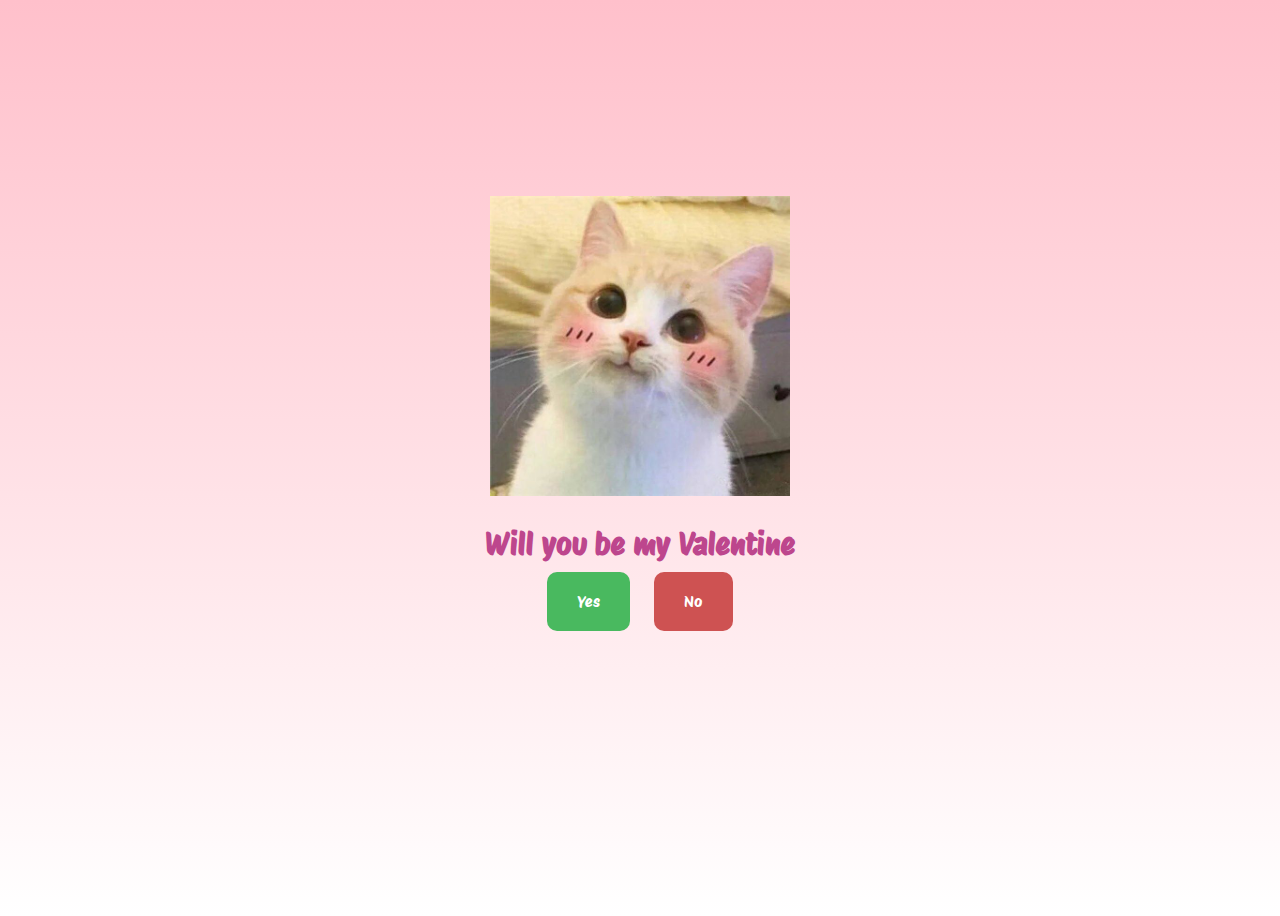
<file: index.html>
<!DOCTYPE html>
<html lang="en">
<head>
    <meta charset="UTF-8">
    <meta name="viewport" content="width=device-width, initial-scale=1.0">
    <link rel="stylesheet" href="style.css">
    <link rel="preconnect" href="https://fonts.googleapis.com">
    <link rel="preconnect" href="https://fonts.gstatic.com" crossorigin>
    <link href="https://fonts.googleapis.com/css2?family=Protest+Riot&display=swap" rel="stylesheet">
    <title>Valentine</title>
</head>
<body style=" height: 100vh; background-image: linear-gradient(pink,white); background-size: cover; background-position: center center; background-repeat: no-repeat;">
    <main>
        <img src="imgs/cute smiling cat.jpg" width="300px" alt="">
        <h3>Will you be my Valentine</h3>
        <div class="yes_no">
            <a id="yes"href="yes.html">Yes</a>
            <a id="no" href="no1.html">No</a>
        </div>
        
    </main>
</body>
</html>
</file>
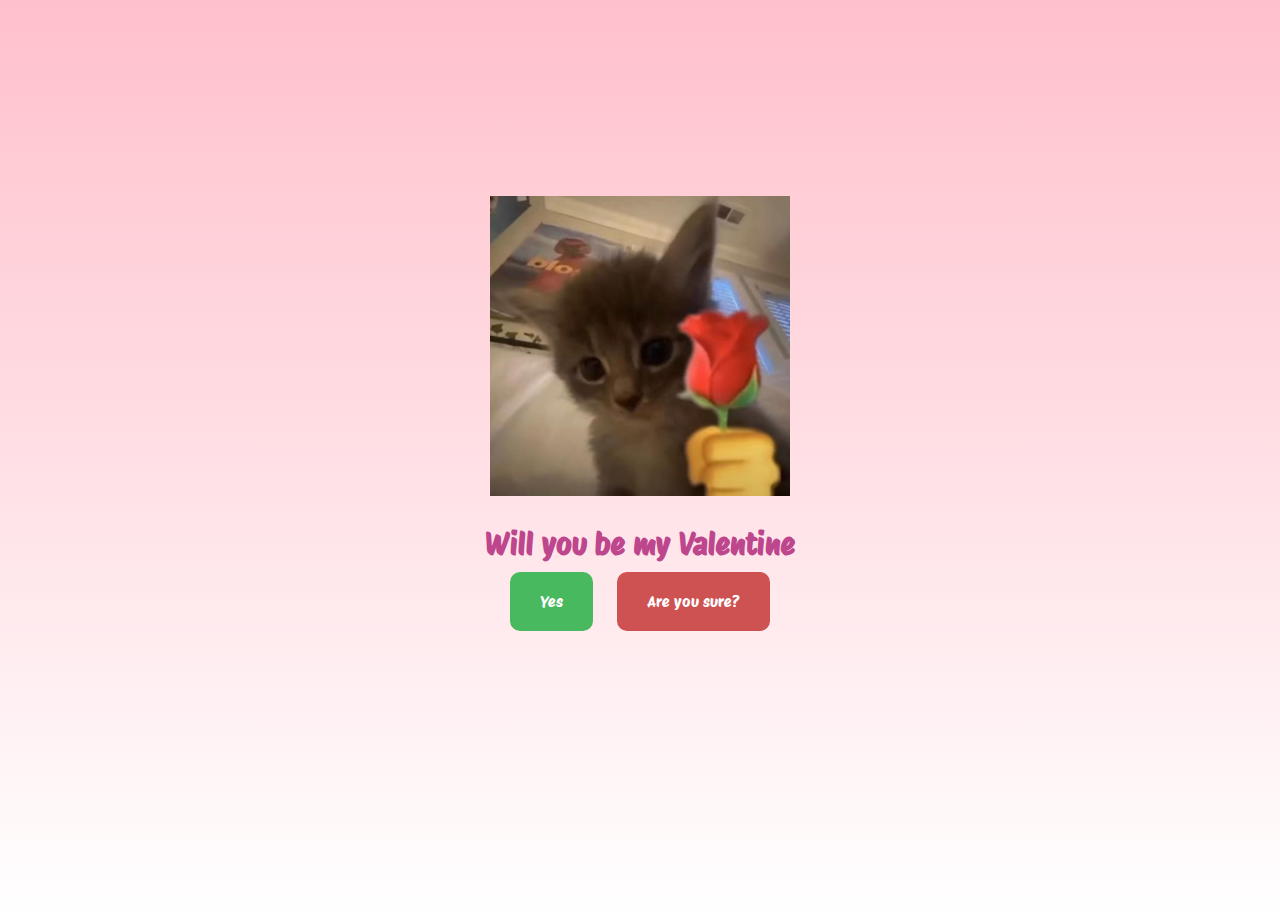
<file: no1.html>
<!DOCTYPE html>
<html lang="en">
<head>
    <meta charset="UTF-8">
    <meta name="viewport" content="width=device-width, initial-scale=1.0">
    <link rel="stylesheet" href="style.css">
    <link rel="preconnect" href="https://fonts.googleapis.com">
    <link rel="preconnect" href="https://fonts.gstatic.com" crossorigin>
    <link href="https://fonts.googleapis.com/css2?family=Protest+Riot&display=swap" rel="stylesheet">
    <title>Valentine</title>
</head>
<body style=" height: 100vh; background-image: linear-gradient(pink,white); background-size: cover; background-position: center center; background-repeat: no-repeat;">
    <main>
        <img src="imgs/Make Your Day.jpg" width="300px" alt="">
        <h3>Will you be my Valentine</h3>
        <div class="yes_no">
            <a id="yes"href="yes.html">Yes</a>
            <a id="no" href="no2.html">Are you sure?</a>
        </div>
        
    </main>
</body>
</html>
</file>
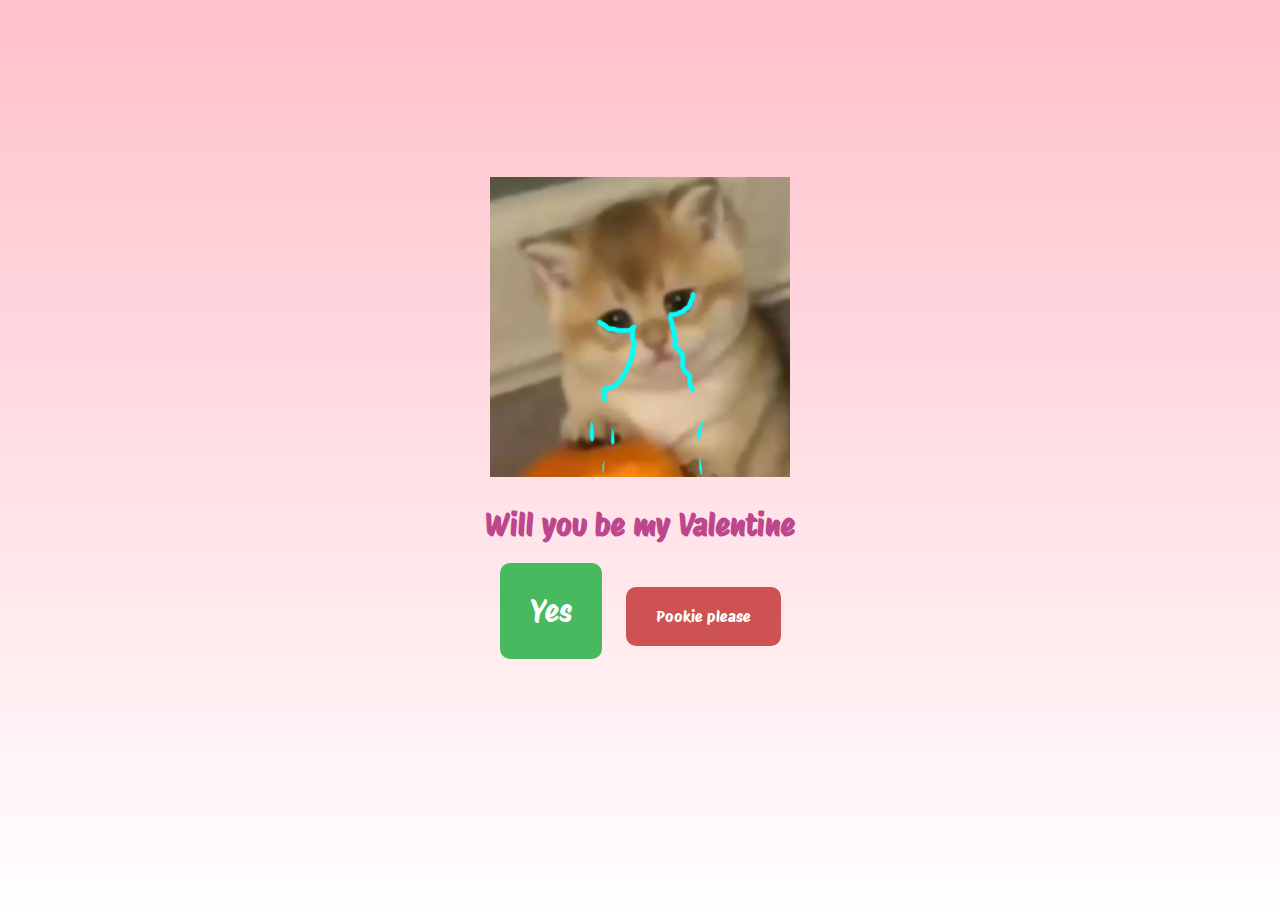
<file: no2.html>
<!DOCTYPE html>
<html lang="en">
<head>
    <meta charset="UTF-8">
    <meta name="viewport" content="width=device-width, initial-scale=1.0">
    <link rel="stylesheet" href="style.css">
    <link rel="preconnect" href="https://fonts.googleapis.com">
    <link rel="preconnect" href="https://fonts.gstatic.com" crossorigin>
    <link href="https://fonts.googleapis.com/css2?family=Protest+Riot&display=swap" rel="stylesheet">
    <title>Valentine</title>
</head>
<body style=" height: 100vh; background-image: linear-gradient(pink,white); background-size: cover; background-position: center center; background-repeat: no-repeat;">
    <main>
    <img src="imgs/Poor baby cat 😭.jpg" width="300px" alt="">
        <h3 style="margin-bottom: 50px;" >Will you be my Valentine</h3>
        <div class="yes_no">
            <a  style="padding: 30px; font-size: 30px; margin: 10px;" id="yes"href="yes.html">Yes</a>
            <a id="no" href="no3.html">Pookie please</a>
        </div>
        
    </main>
</body>
</html>
</file>
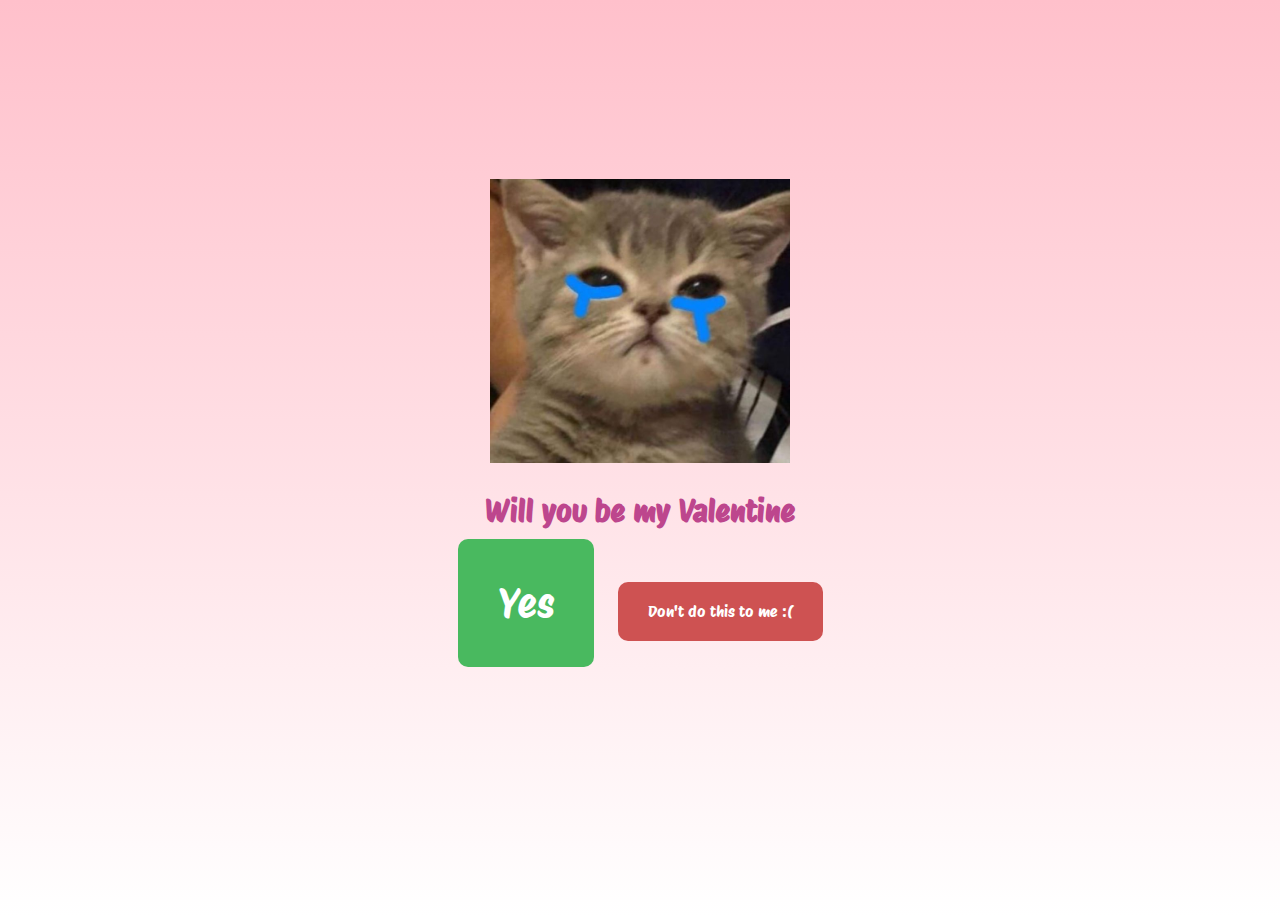
<file: no3.html>
<!DOCTYPE html>
<html lang="en">
<head>
    <meta charset="UTF-8">
    <meta name="viewport" content="width=device-width, initial-scale=1.0">
    <link rel="stylesheet" href="style.css">
    <link rel="preconnect" href="https://fonts.googleapis.com">
    <link rel="preconnect" href="https://fonts.gstatic.com" crossorigin>
    <link href="https://fonts.googleapis.com/css2?family=Protest+Riot&display=swap" rel="stylesheet">
    <title>Valentine</title>
</head>
<body style=" height: 100vh; background-image: linear-gradient(pink,white); background-size: cover; background-position: center center; background-repeat: no-repeat;">
    <main>
    <img src="imgs/Bne.jpg" width="300px" alt="">
        <h3 style="margin-bottom: 50px;">Will you be my Valentine</h3>
        <div class="yes_no">
            <a  style="padding: 40px; font-size: 40px; margin: 10px;" id="yes"href="yes.html">Yes</a>
            <a id="no" href="no4.html">Don't do this to me :( </a>
        </div>
        
    </main>
</body>
</html>
</file>
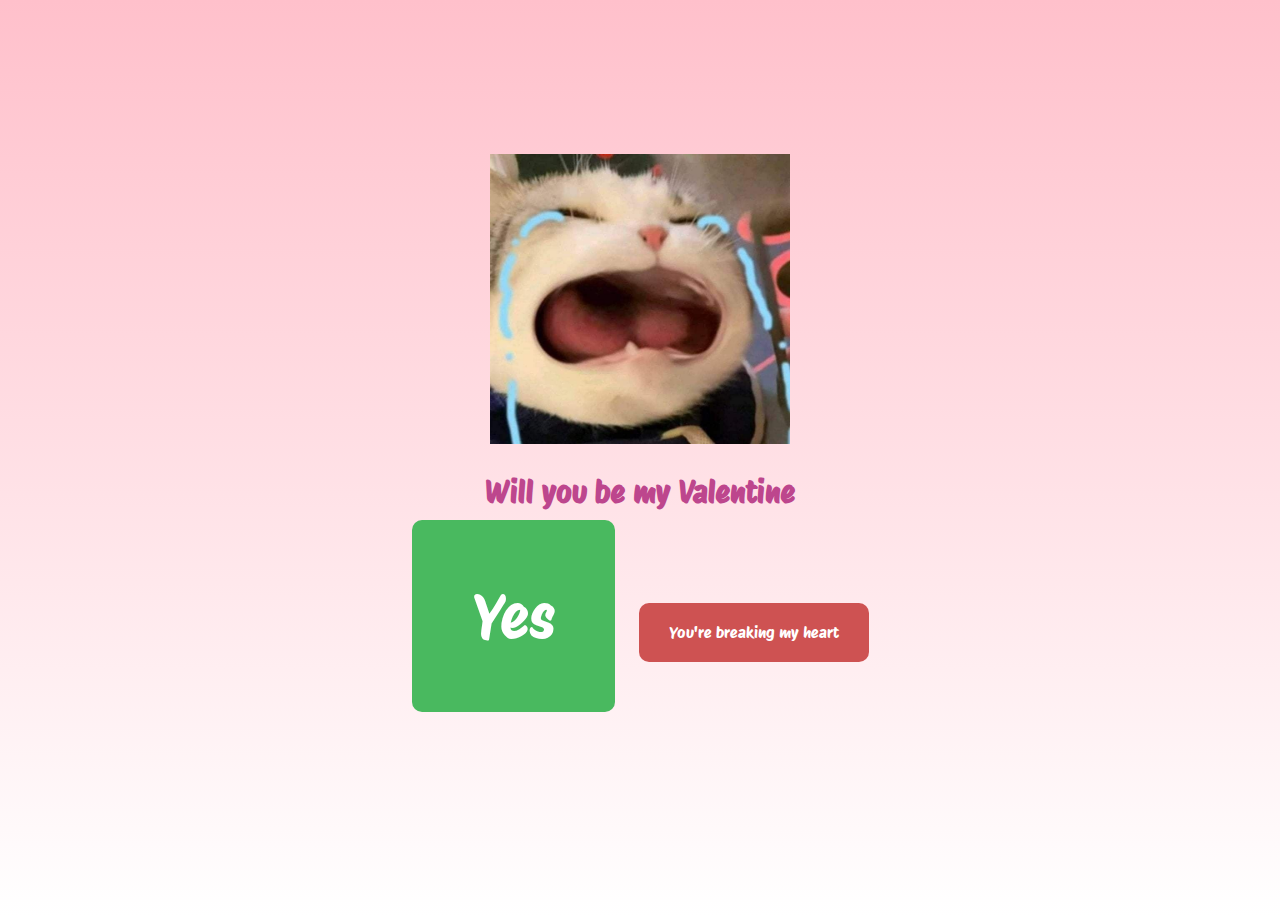
<file: no4.html>
<!DOCTYPE html>
<html lang="en">
<head>
    <meta charset="UTF-8">
    <meta name="viewport" content="width=device-width, initial-scale=1.0">
    <link rel="stylesheet" href="style.css">
    <link rel="preconnect" href="https://fonts.googleapis.com">
    <link rel="preconnect" href="https://fonts.gstatic.com" crossorigin>
    <link href="https://fonts.googleapis.com/css2?family=Protest+Riot&display=swap" rel="stylesheet">
    <title>Valentine</title>
</head>
<body style=" height: 100vh; background-image: linear-gradient(pink,white); background-size: cover; background-position: center center; background-repeat: no-repeat;">
    <main>
    <img src="imgs/crying.jpg" width="300px" alt="">
        <h3 style="margin-bottom: 70px;">Will you be my Valentine</h3>
        <div class="yes_no">
            <a  style="padding: 60px; font-size: 60px; margin: 10px;" id="yes"href="yes.html">Yes</a>
            <a id="no" href="no5.html">You're breaking my heart</a>
        </div>
        
    </main>
</body>
</html>
</file>
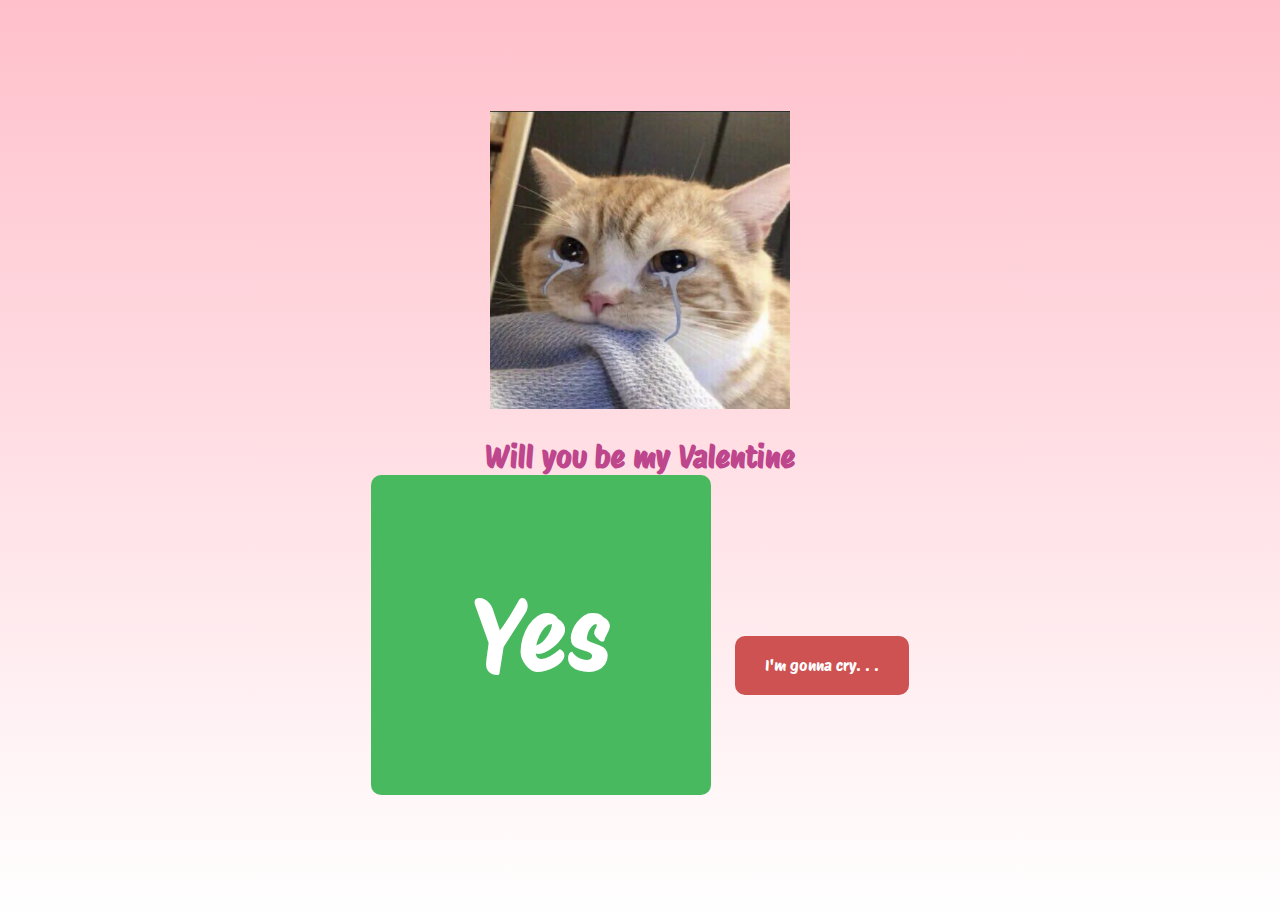
<file: no5.html>
<!DOCTYPE html>
<html lang="en">
<head>
    <meta charset="UTF-8">
    <meta name="viewport" content="width=device-width, initial-scale=1.0">
    <link rel="stylesheet" href="style.css">
    <link rel="preconnect" href="https://fonts.googleapis.com">
    <link rel="preconnect" href="https://fonts.gstatic.com" crossorigin>
    <link href="https://fonts.googleapis.com/css2?family=Protest+Riot&display=swap" rel="stylesheet">
    <title>Valentine</title>
</head>
<body style=" height: 100vh; background-image: linear-gradient(pink,white); background-size: cover; background-position: center center; background-repeat: no-repeat;">
    <main>
    <img src="imgs/ff5dd660-df05-4450-8f7e-85b2a2ae3049.jpg" width="300px" alt="">
        <h3 style="margin-bottom: 100px;">Will you be my Valentine</h3>
        <div class="yes_no">
            <a  style="padding: 100px; font-size: 100px; margin: 10px;" id="yes"href="yes.html">Yes</a>
            <a id="no" href="no6.html">I'm gonna cry. . .</a>
        </div>
        
    </main>
</body>
</html>
</file>
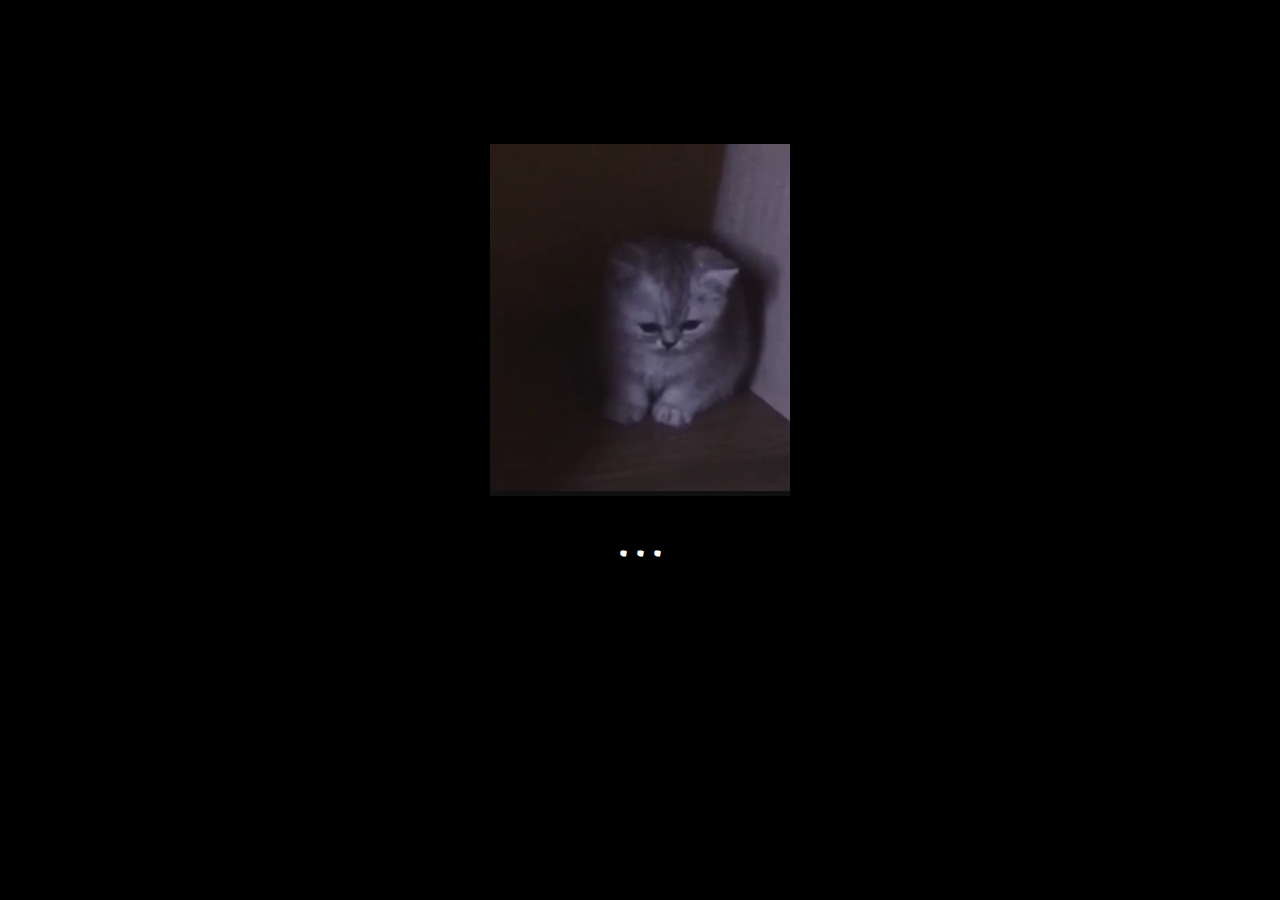
<file: no6.html>
<!DOCTYPE html>
<html lang="en">
<head>
    <meta charset="UTF-8">
    <meta name="viewport" content="width=device-width, initial-scale=1.0">
    <link rel="stylesheet" href="style.css">
    <link rel="preconnect" href="https://fonts.googleapis.com">
    <link rel="preconnect" href="https://fonts.gstatic.com" crossorigin>
    <link href="https://fonts.googleapis.com/css2?family=Protest+Riot&display=swap" rel="stylesheet">
    <title>Why :(</title>
</head>
<body style="background-color: black;">
    <main>
    <img src="imgs/Screenshot 2024-02-05 023200.png" width="300px" alt="">
        <h3 style="margin-bottom: 100px; color: rgb(255, 255, 255);">. . .</h3>
        
        
    </main>
</body>
</html>
</file>
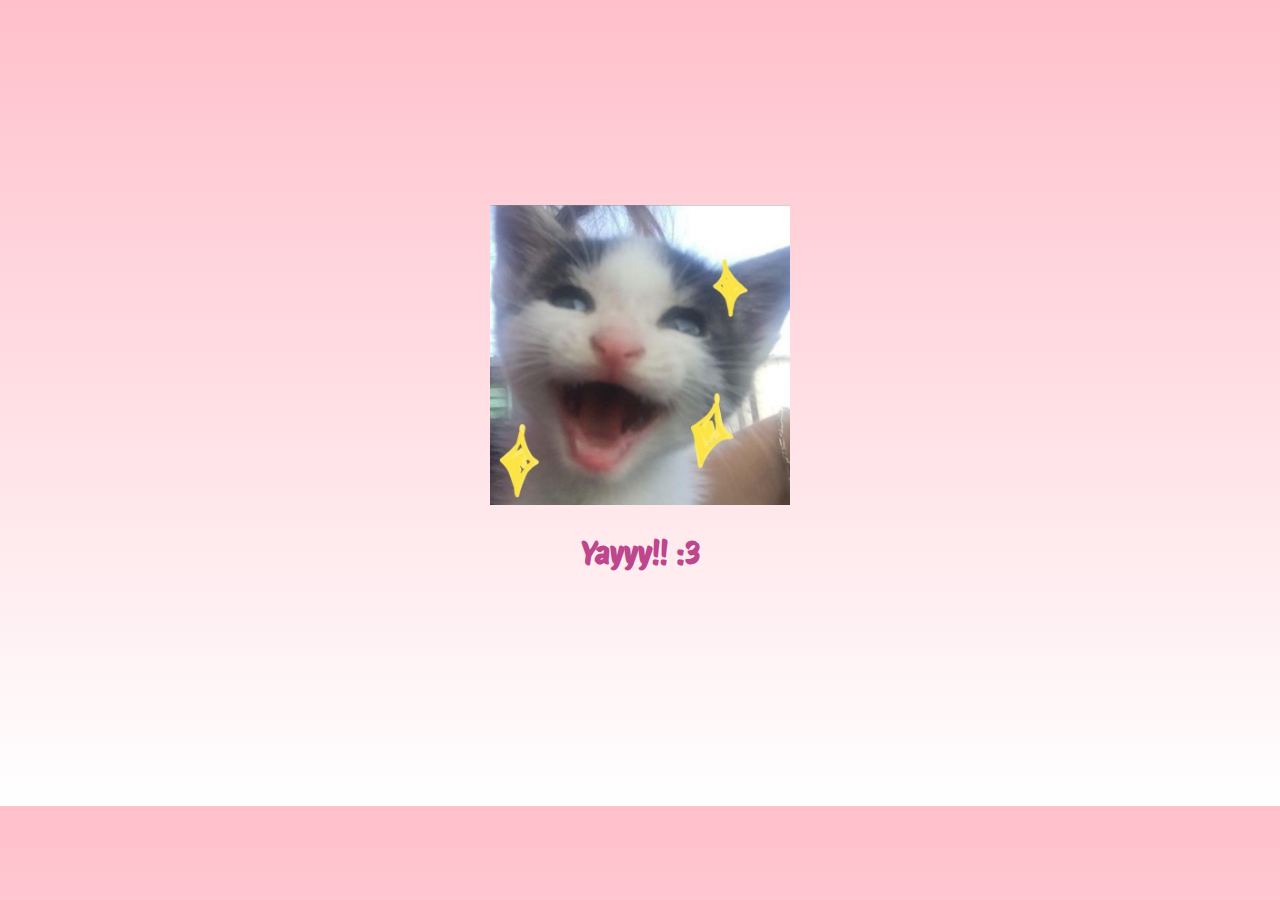
<file: yes.html>
<!DOCTYPE html>
<html lang="en">
<head>
    <meta charset="UTF-8">
    <meta name="viewport" content="width=device-width, initial-scale=1.0">
    <link rel="stylesheet" href="style.css">
    <link rel="preconnect" href="https://fonts.googleapis.com">
    <link rel="preconnect" href="https://fonts.gstatic.com" crossorigin>
    <link href="https://fonts.googleapis.com/css2?family=Protest+Riot&display=swap" rel="stylesheet">
    <title>Valentine</title>
</head>
<body style="background-image: linear-gradient(pink,white);">
    <main>
        <img src="imgs/silly animated cats cats that are silly silly cats pictures angry copy.jpg" width="300px" alt="">
        <h3>Yayyy!! :3</h3>
        
        
    </main>
</body>
</html>
</file>
<file: style.css>
main{
    display: flex;
    justify-content: center;
    align-items: center;
    height: 790px;
    flex-direction: column;
    font-family: 'Protest Riot', sans-serif;
}
main h3{
    margin: 30px;
    color: #bd468d;
    font-weight: bold;
    font-size: 30px;
}
div{
    flex-direction: row;
}
main div #yes{
    text-decoration: none;
    padding: 30px;
    padding-top: 20px;
    padding-bottom: 20px;
    background-color: #49b95f;
    color: white;
    border-radius: 10px;
    margin: 10px;
}
main div #no{
    text-decoration: none;
    padding: 30px;
    padding-top: 20px;
    padding-bottom: 20px;
    background-color: #ce5252;
    color: white;
    border-radius: 10px;
    margin: 10px;
    
}
@media screen and (max-width: 700px){
    div{
        display: flex;
        flex-direction: column;
    }
}
</file>
